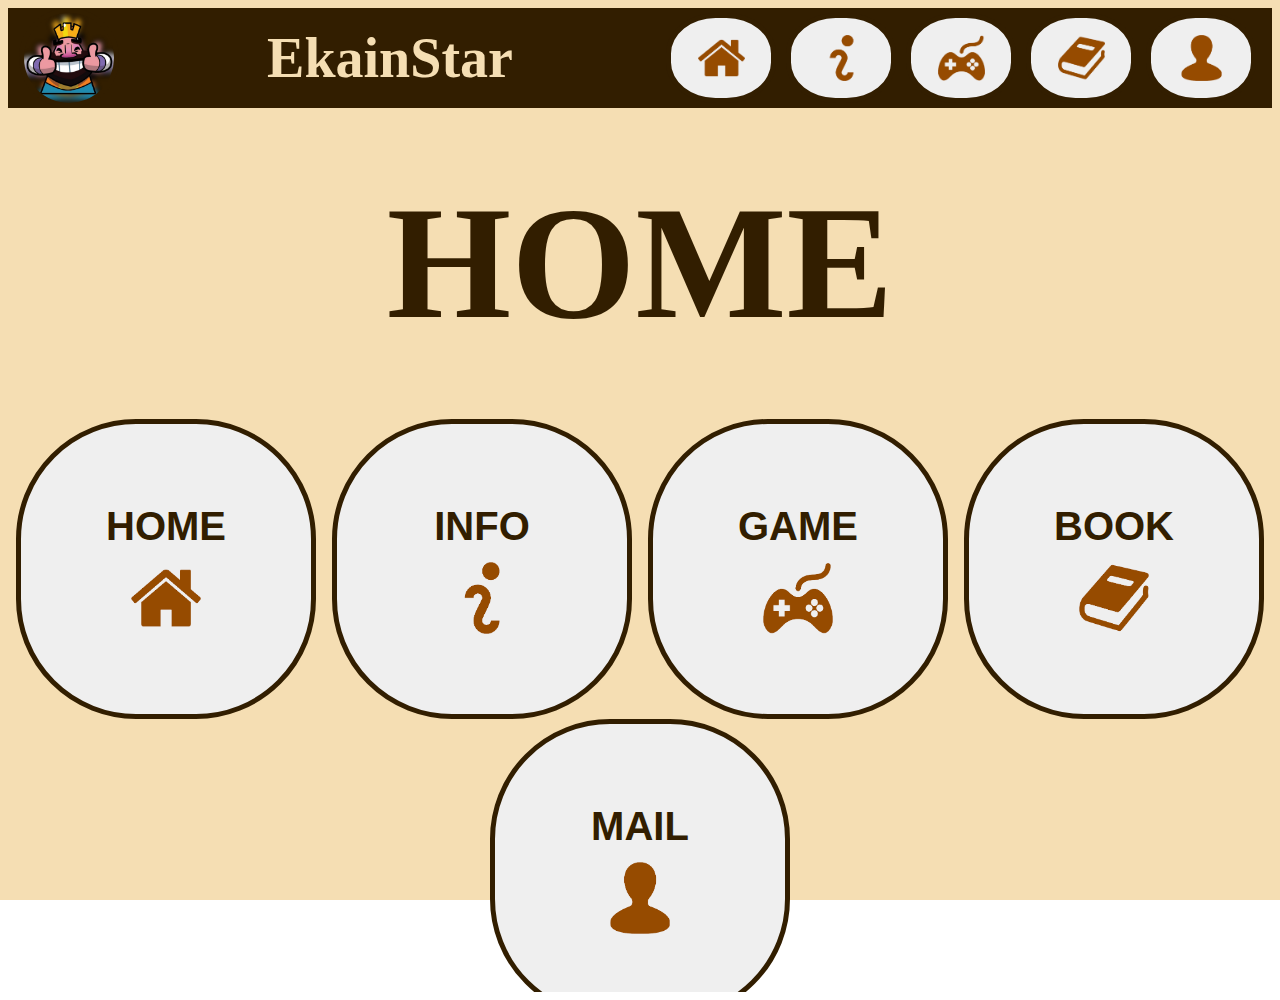
<file: index.html>
<html lang="en">
    <head>
        <title>EkainStar</title>
        <link rel="icon" href="icon.png">
        <link rel="stylesheet" href="StyleSheet.css">
    </head>

    <body>
        <div class="background"></div>
        <header class="header">
            <div class="divIcon">
                <img class="icon" draggable="false" src="icon.png"/>
            </div>

            <div class="divTitle">
                <h1 class="title">EkainStar</h1>
            </div>
                
            <div class="divNav">
                <button onclick="location.href='./'" class="navButton1">
                    <img class="img1" draggable="false" src="home.png"/>
                </button>
                <button onclick="location.href='./info.html'" class="navButton1">
                    <img class="img1" draggable="false" src="info.png"/>
                </button>
                <button onclick="location.href='./game.html'" class="navButton1">
                    <img class="img1" draggable="false" src="game.png"/>
                </button>
                <button onclick="location.href='./book.html'" class="navButton1">
                    <img class="img1" draggable="false" src="book.png"/>
                </button>
                <button onclick="location.href='./mail.html'" class="navButton1">
                    <img class="img1" draggable="false" src="mail.png"/>
                </button>
            </div>
        </header>

        <main class="home">
            <h1 class="homeText">HOME</h1>
            <div class="divButtons">
                <button onclick="location.href='./'" class="navButton2">
                    <h1 class="navText">HOME</h1>
                    <img class="img2" draggable="false" src="home.png"/>
                </button>
                <button onclick="location.href='./info.html'" class="navButton2">
                    <h1 class="navText">INFO</h1>
                    <img class="img2" draggable="false" src="info.png"/>
                </button>
                <button onclick="location.href='./game.html'" class="navButton2">
                    <h1 class="navText">GAME</h1>
                    <img class="img2" draggable="false'" src="game.png"/>
                </button>
                <button onclick="location.href='./book.html'" class="navButton2">
                    <h1 class="navText">BOOK</h1>
                    <img class="img2" draggable="false'" src="book.png"/>
                </button>
                <button onclick="location.href='./mail.html'" class="navButton2">
                    <h1 class="navText">MAIL</h1>
                    <img class="img2" draggable="false'" src="mail.png"/>
                </button>
            </div>
        </main>
        <footer>

        </footer>
    </body>
</html>
</file>
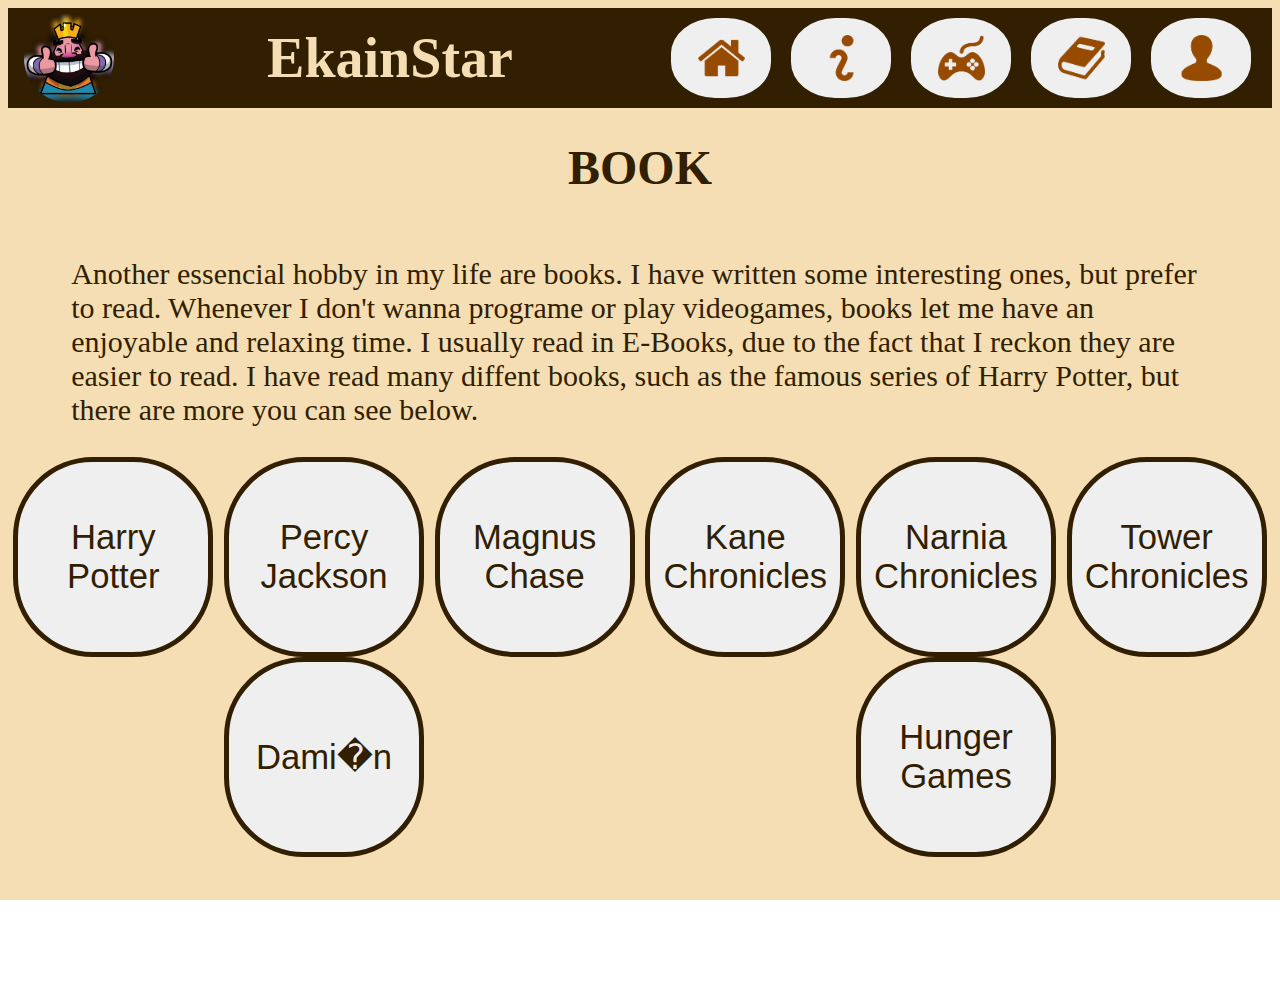
<file: book.html>
<html lang="en">
    <head>
        <title>EkainStar</title>
        <link rel="icon" href="icon.png">
        <link rel="stylesheet" href="StyleSheet.css">
    </head>

    <body>
        <div class="background"></div>
        <header class="header">
            <div class="divIcon">
                <img class="icon" draggable="false" src="icon.png"/>
            </div>

            <div class="divTitle">
                <h1 class="title">EkainStar</h1>
            </div>
                
            <div class="divNav">
                <button onclick="location.href='./'" class="navButton1">
                    <img class="img1" draggable="false" src="home.png"/>
                </button>
                <button onclick="location.href='./info.html'" class="navButton1">
                    <img class="img1" draggable="false" src="info.png"/>
                </button>
                <button onclick="location.href='./game.html'" class="navButton1">
                    <img class="img1" draggable="false" src="game.png"/>
                </button>
                <button onclick="location.href='./book.html'" class="navButton1">
                    <img class="img1" draggable="false" src="book.png"/>
                </button>
                <button onclick="location.href='./mail.html'" class="navButton1">
                    <img class="img1" draggable="false" src="mail.png"/>
                </button>
            </div>
        </header>

        <main class="book">
            <h1 class="booksText">BOOK</h1>
            <div class="divBookPar">
                <p class="firstBookPar">
                    Another essencial hobby in my life are books.
                    I have written some interesting ones, but prefer to read.
                    Whenever I don't wanna programe or play videogames,
                    books let me have an enjoyable and relaxing time.
                    I usually read in E-Books, due to the fact that I reckon they are easier to read.
                    I have read many diffent books, such as the famous series of Harry Potter,
                    but there are more you can see below.
                </p>
            </div>
            <div class="divBooks">
                <button class="bookBut">
                    <p class="bookText">Harry Potter</p>
                </button>
                <button class="bookBut">
                    <p class="bookText">Percy Jackson</p>
                </button>
                <button class="bookBut">
                    <p class="bookText">Magnus Chase</p>
                </button>
                <button class="bookBut">
                    <p class="bookText">Kane Chronicles</p>
                </button>
                <button class="bookBut">
                    <p class="bookText">Narnia Chronicles</p>
                </button>
                <button class="bookBut">
                    <p class="bookText">Tower Chronicles</p>
                </button>
                <button class="bookBut">
                    <p class="bookText">Dami�n</p>
                </button>
                <button class="bookBut">
                    <p class="bookText">Hunger Games</p>
                </button>
            </div>
        </main>
        <footer>
            
        </footer>
    </body>
</html>
</file>
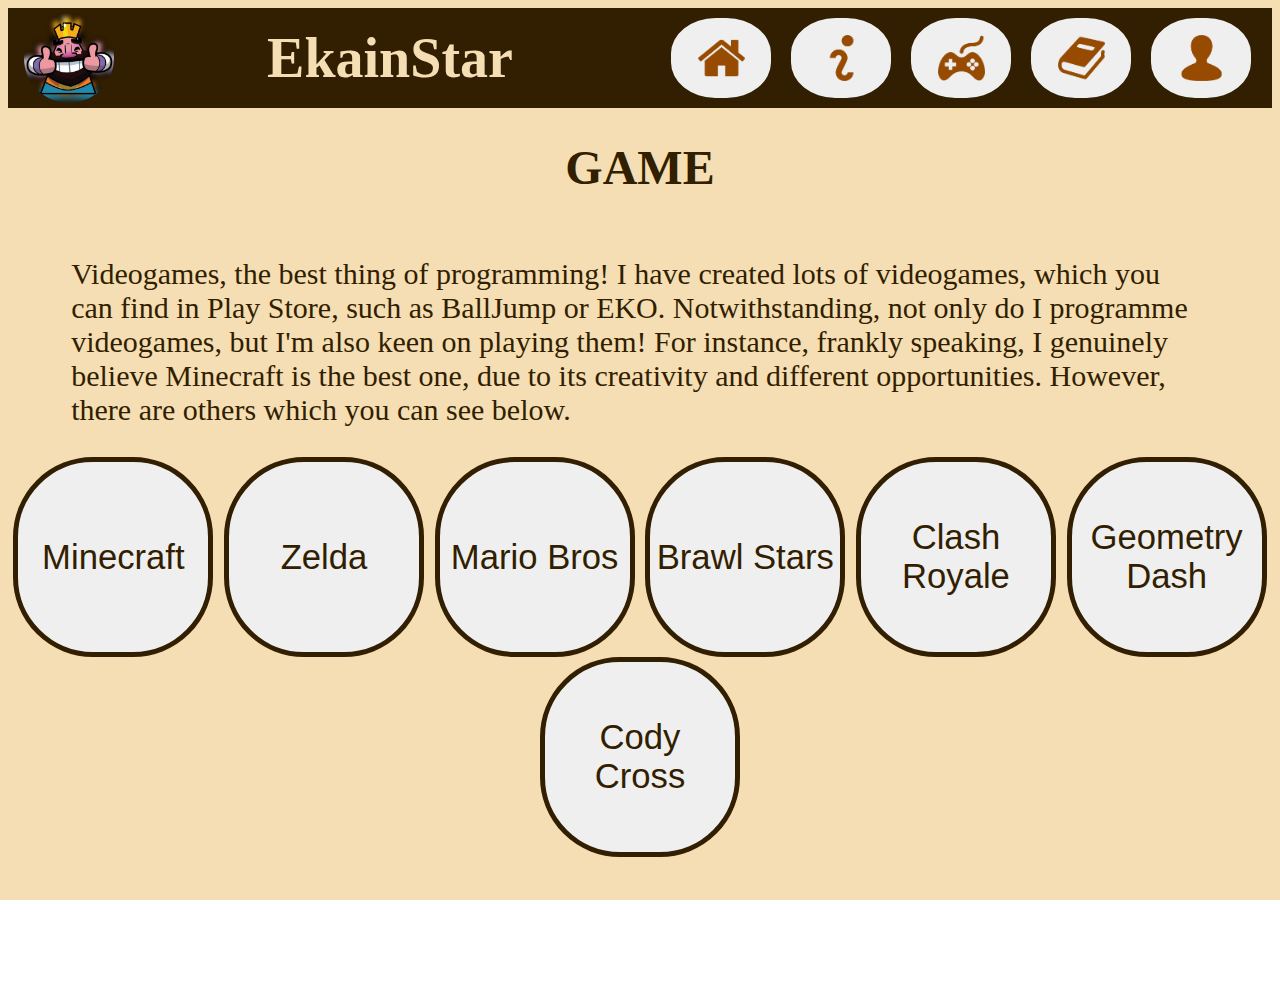
<file: game.html>
<html lang="en">
    <head>
        <title>EkainStar</title>
        <link rel="icon" href="icon.png">
        <link rel="stylesheet" href="StyleSheet.css">
    </head>

    <body>
        <div class="background"></div>
        <header class="header">
            <div class="divIcon">
                <img class="icon" draggable="false" src="icon.png"/>
            </div>

            <div class="divTitle">
                <h1 class="title">EkainStar</h1>
            </div>
                
            <div class="divNav">
                <button onclick="location.href='./'" class="navButton1">
                    <img class="img1" draggable="false" src="home.png"/>
                </button>
                <button onclick="location.href='./info.html'" class="navButton1">
                    <img class="img1" draggable="false" src="info.png"/>
                </button>
                <button onclick="location.href='./game.html'" class="navButton1">
                    <img class="img1" draggable="false" src="game.png"/>
                </button>
                <button onclick="location.href='./book.html'" class="navButton1">
                    <img class="img1" draggable="false" src="book.png"/>
                </button>
                <button onclick="location.href='./mail.html'" class="navButton1">
                    <img class="img1" draggable="false" src="mail.png"/>
                </button>
            </div>
        </header>

        <main class="game">
            <h1 class="gameText">GAME</h1>
            <div class="divGamePar">
                <p class="firstGamePar">
                    Videogames, the best thing of programming!
                    I have created lots of videogames,
                    which you can find in Play Store,
                    such as BallJump or EKO.
                    Notwithstanding, not only do I programme videogames,
                    but I'm also keen on playing them!
                    For instance, frankly speaking, I genuinely believe Minecraft is the best one,
                    due to its creativity and different opportunities.
                    However, there are others which you can see below.
                </p>
            </div>
            <div class="divVideogames">
                <button class="vidBut">
                    <p class="vidText">Minecraft</p>
                </button>
                <button class="vidBut">
                    <p class="vidText">Zelda</p>
                </button>
                <button class="vidBut">
                    <p class="vidText">Mario Bros</p>
                </button>
                <button class="vidBut">
                    <p class="vidText">Brawl Stars</p>
                </button>
                <button class="vidBut">
                    <p class="vidText">Clash Royale</p>
                </button>
                <button class="vidBut">
                    <p class="vidText">Geometry Dash</p>
                </button>
                <button class="vidBut">
                    <p class="vidText">Cody Cross</p>
                </button>
            </div>
        </main>
        <footer>
            
        </footer>
    </body>
</html>
</file>
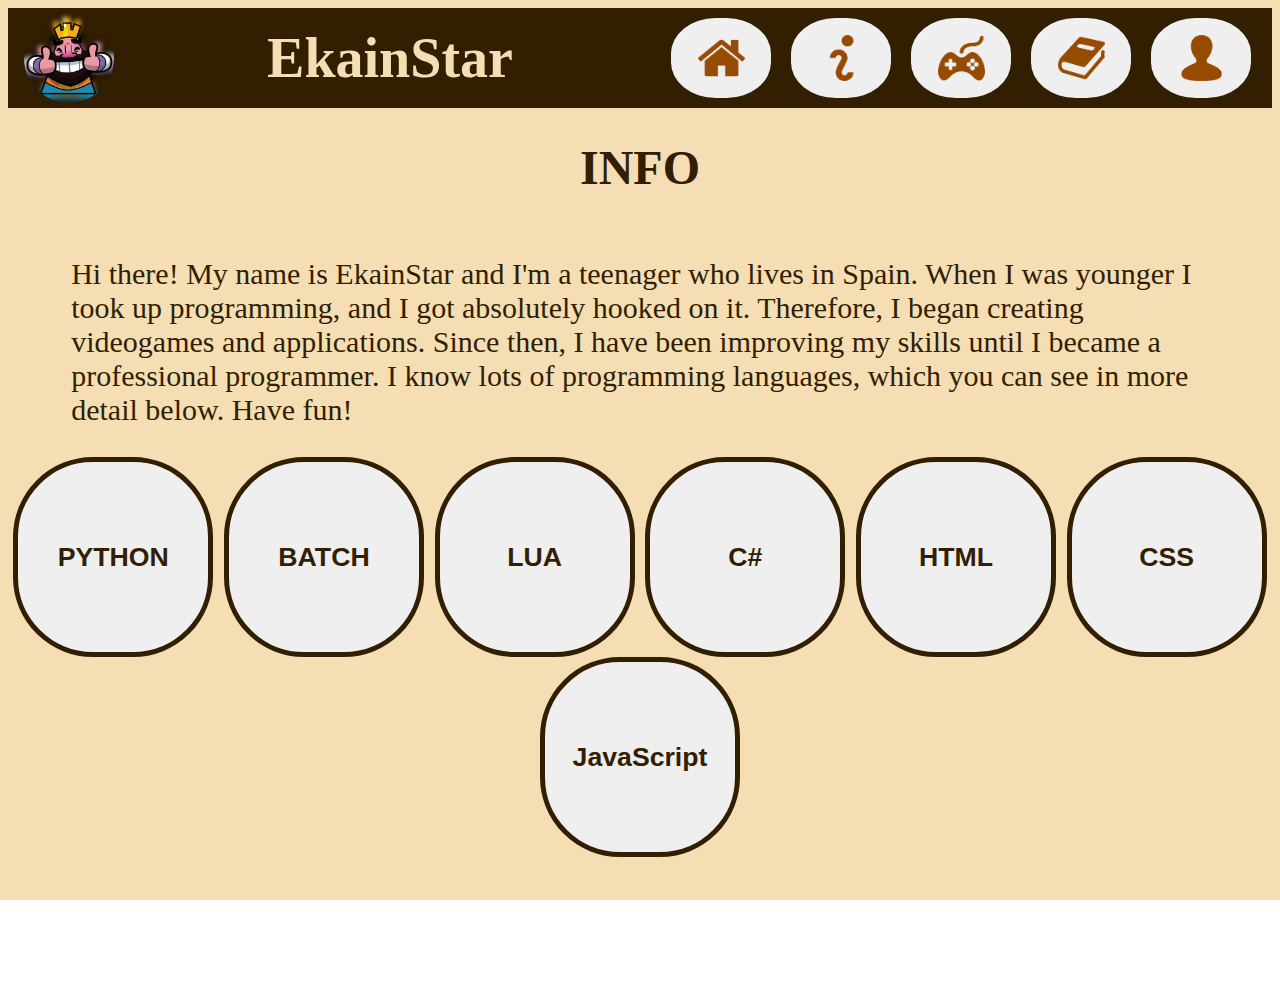
<file: info.html>
<html lang="en">
    <head>
        <title>EkainStar</title>
        <link rel="icon" href="icon.png">
        <link rel="stylesheet" href="StyleSheet.css">
    </head>

    <body>
        <div class="background"></div>
        <header class="header">
            <div class="divIcon">
                <img class="icon" draggable="false" src="icon.png"/>
            </div>

            <div class="divTitle">
                <h1 class="title">EkainStar</h1>
            </div>
                
            <div class="divNav">
                <button onclick="location.href='./'" class="navButton1">
                    <img class="img1" draggable="false" src="home.png"/>
                </button>
                <button onclick="location.href='./info.html'" class="navButton1">
                    <img class="img1" draggable="false" src="info.png"/>
                </button>
                <button onclick="location.href='./game.html'" class="navButton1">
                    <img class="img1" draggable="false" src="game.png"/>
                </button>
                <button onclick="location.href='./book.html'" class="navButton1">
                    <img class="img1" draggable="false" src="book.png"/>
                </button>
                <button onclick="location.href='./mail.html'" class="navButton1">
                    <img class="img1" draggable="false" src="mail.png"/>
                </button>
            </div>
        </header>

        <main class="info">
            <h1 class="infoText">INFO</h1>
            <div class="divInfoPar">
                <p class="firstInfoPar">
                    Hi there! My name is EkainStar and I'm a teenager who lives in Spain.
                    When I was younger I took up programming, and I got absolutely hooked on it.
                    Therefore, I began creating videogames and applications.
                    Since then, I have been improving my skills until I became a professional programmer.
                    I know lots of programming languages, which you can see in more detail below.
                    Have fun!
                </p>
            </div>
            <div class="divProgrammingLanguages">
                <button class="proLanBut">
                    <h1 class="proLanText">PYTHON</h1>
                </button>
                <button class="proLanBut">
                    <h1 class="proLanText">BATCH</h1>
                </button>
                <button class="proLanBut">
                    <h1 class="proLanText">LUA</h1>
                </button>
                <button class="proLanBut">
                    <h1 class="proLanText">C#</h1>
                </button>
                <button class="proLanBut">
                    <h1 class="proLanText">HTML</h1>
                </button>
                <button class="proLanBut">
                    <h1 class="proLanText">CSS</h1>
                </button>
                <button class="proLanBut">
                    <h1 class="proLanText">JavaScript</h1>
                </button>
            </div>
        </main>
        <footer>
            
        </footer>
    </body>
</html>
</file>
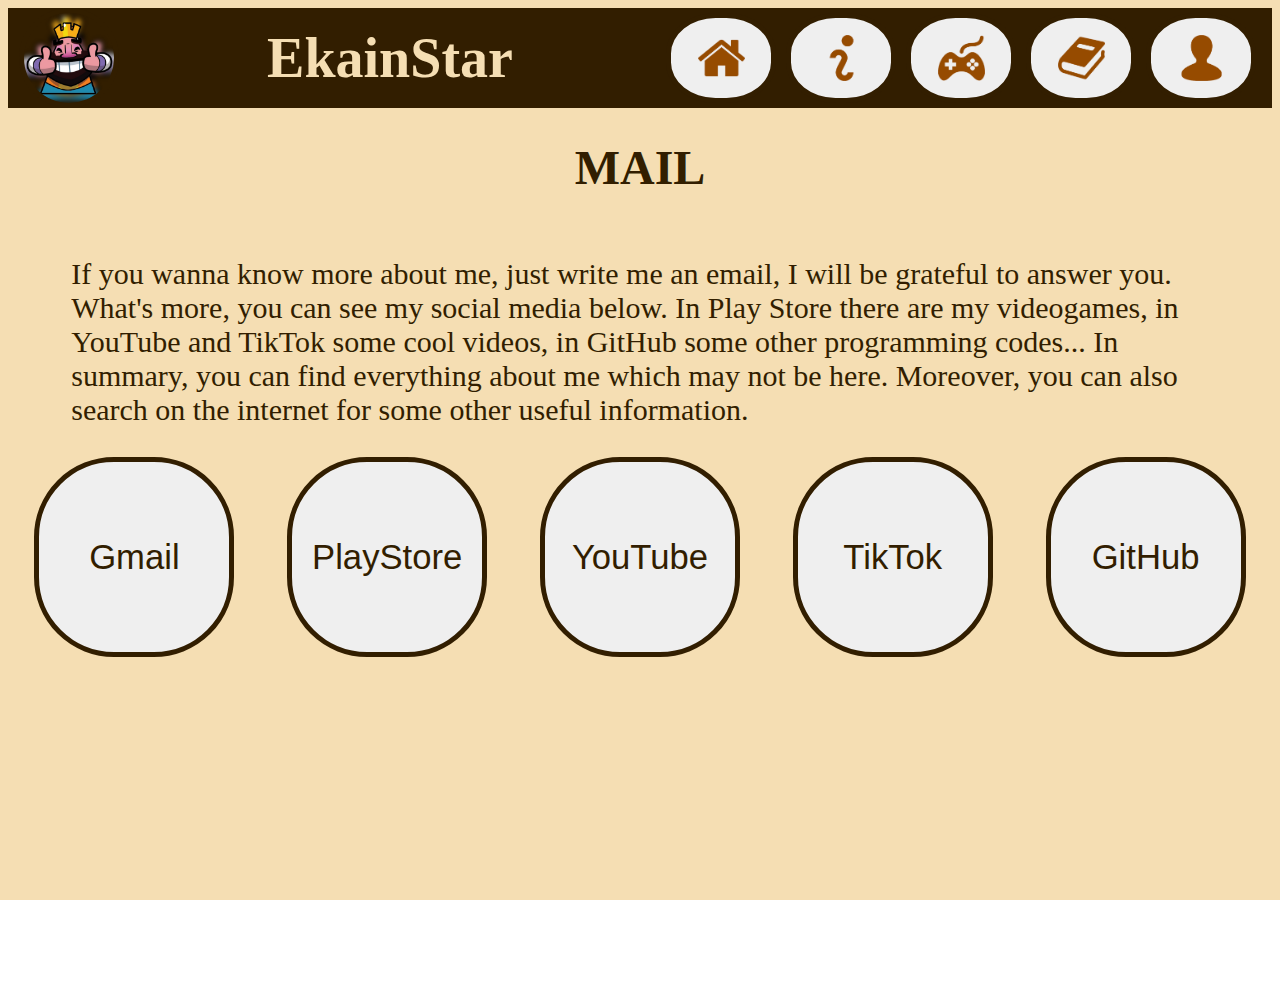
<file: mail.html>
<html lang="en">
    <head>
        <title>EkainStar</title>
        <link rel="icon" href="icon.png">
        <link rel="stylesheet" href="StyleSheet.css">
    </head>

    <body>
        <div class="background"></div>
        <header class="header">
            <div class="divIcon">
                <img class="icon" draggable="false" src="icon.png"/>
            </div>

            <div class="divTitle">
                <h1 class="title">EkainStar</h1>
            </div>
                
            <div class="divNav">
                <button onclick="location.href='./'" class="navButton1">
                    <img class="img1" draggable="false" src="home.png"/>
                </button>
                <button onclick="location.href='./info.html'" class="navButton1">
                    <img class="img1" draggable="false" src="info.png"/>
                </button>
                <button onclick="location.href='./game.html'" class="navButton1">
                    <img class="img1" draggable="false" src="game.png"/>
                </button>
                <button onclick="location.href='./book.html'" class="navButton1">
                    <img class="img1" draggable="false" src="book.png"/>
                </button>
                <button onclick="location.href='./mail.html'" class="navButton1">
                    <img class="img1" draggable="false" src="mail.png"/>
                </button>
            </div>
        </header>

        <main class="mail">
            <h1 class="mailsText">MAIL</h1>
            <div class="divMailPar">
                <p class="firstMailPar">
                    If you wanna know more about me, just write me an email,
                    I will be grateful to answer you. What's more, you can see my social media below.
                    In Play Store there are my videogames,
                    in YouTube and TikTok some cool videos,
                    in GitHub some other programming codes...
                    In summary, you can find everything about me which may not be here.
                    Moreover, you can also search on the internet for some other useful information.
                </p>
            </div>
            <div class="divMails">
                <button class="mailBut">
                    <p class="mailText">Gmail</p>
                </button>
                <button class="mailBut">
                    <p class="mailText">PlayStore</p>
                </button>
                <button class="mailBut">
                    <p class="mailText">YouTube</p>
                </button>
                <button class="mailBut">
                    <p class="mailText">TikTok</p>
                </button>
                <button class="mailBut">
                    <p class="mailText">GitHub</p>
                </button>
            </div>
        </main>
        <footer>
            
        </footer>
    </body>
</html>
</file>
<file: StyleSheet.css>
* {
	cursor: cell;
	user-select: none;
	overflow: hidden;
}

.background {
	z-index: -1;
	left: 0;
	right: 0;
	top: 0;
	bottom: 0;
	position:absolute;
	background-color: wheat;
	width: 100%;
	height: 100%;
}

.header {
	min-height: 100px;
	height: 100px;
	min-width: 1200px;
	width: 100%;
	background-color: #321e00;
	display: flex;
	flex-direction: row;
	justify-content: space-around;
	align-items: center;
}
	.divIcon {
		min-width: 100px;
		width: 100px;
	}
		.icon {
			height: 90%;
			border-radius: 50%;
			border: 5px solid #321e00;
		}
	.divTitle {
		width: 500px;
	}
		.title {
			text-align: center;
			color: wheat;
			font-size: 350%;
			font-weight: bold;
		}
	.divNav {
		min-width: 600px;
		width: 300px;
		height: 100%;
		display: flex;
		flex-direction: row;
		flex-wrap: nowrap;
		justify-content: space-around;
		align-items: center;
	}
		.navButton1 {
			height: 90px;
			min-width: 110px;
			width: 110px;
			border-radius: 45%;
			border: 5px solid #321e00;
		}
			.img1 {
				height: 60%;
			}

.home {
	min-height: 100%;
	height: 100%;
}
	.homeText {
		margin-top: 5%;
		margin-bottom: 5%;
		text-align: center;
		color: #321e00;
		font-size: 1000%;
		font-weight: bold;
	}
	.divButtons {
		display: flex;
		flex-direction: row;
		flex-wrap: wrap;
		justify-content: space-around;
		align-items: center;
	}
		.navButton2 {
			width: 300px;
			height: 300px;
			border-radius: 40%;
			border: 5px solid #321e00;
		}
			.navText {
				text-align: center;
				color: #321e00;
				font-size: 300%;
			}
			.img2 {
				margin-top: -5%;
				margin-bottom: 10%;
				height: 25%;
				width: 25%;
			}

.info {
	min-height: 100%;
	height: 100%;
	display: flex;
	flex-direction: column;
	flex-wrap: nowrap;
	align-items: center;
}
	.infoText {
		text-align: center;
		color: #321e00;
		font-size: 300%;
		font-weight: bold;
	}
	.divInfoPar {
		align-items: center;
		width: 90%;
	}
		.firstInfoPar {
			font-size: 30px;
			color: #321e00;
		}
	.divProgrammingLanguages {
		width: 100%;
		display: flex;
		flex-direction: row;
		flex-wrap: wrap;
		justify-content: space-around;
		align-items: center;
	}
		.proLanBut {
			width: 200px;
			height: 200px;
			border-radius: 40%;
			border: 5px solid #321e00;
		}
			.proLanText {
				text-align: center;
				color: #321e00;
				font-size: 200%;
			}

.game {
	min-height: 100%;
	height: 100%;
	display: flex;
	flex-direction: column;
	flex-wrap: nowrap;
	align-items: center;
}
	.gameText {
		text-align: center;
		color: #321e00;
		font-size: 300%;
		font-weight: bold;
	}
	.divGamePar {
		align-items: center;
		width: 90%;
	}
		.firstGamePar {
			font-size: 30px;
			color: #321e00;
		}
	.divVideogames {
		width: 100%;
		display: flex;
		flex-direction: row;
		flex-wrap: wrap;
		justify-content: space-around;
		align-items: center;
	}
		.vidBut {
			width: 200px;
			height: 200px;
			border-radius: 40%;
			border: 5px solid #321e00;
		}
			.vidText {
				text-align: center;
				color: #321e00;
				font-size: 260%;
			}

.book {
	min-height: 100%;
	height: 100%;
	display: flex;
	flex-direction: column;
	flex-wrap: nowrap;
	align-items: center;
}
	.booksText {
		text-align: center;
		color: #321e00;
		font-size: 300%;
		font-weight: bold;
	}
	.divBookPar {
		align-items: center;
		width: 90%;
	}
		.firstBookPar {
			font-size: 30px;
			color: #321e00;
		}
	.divBooks {
		width: 100%;
		display: flex;
		flex-direction: row;
		flex-wrap: wrap;
		justify-content: space-around;
		align-items: center;
	}
		.bookBut {
			width: 200px;
			height: 200px;
			border-radius: 40%;
			border: 5px solid #321e00;
		}
			.bookText {
				text-align: center;
				color: #321e00;
				font-size: 260%;
			}

.mail {
	min-height: 100%;
	height: 100%;
	display: flex;
	flex-direction: column;
	flex-wrap: nowrap;
	align-items: center;
}
	.mailsText {
		text-align: center;
		color: #321e00;
		font-size: 300%;
		font-weight: bold;
	}
	.divMailPar {
		align-items: center;
		width: 90%;
	}
		.firstMailPar {
			font-size: 30px;
			color: #321e00;
		}
	.divMails {
		width: 100%;
		display: flex;
		flex-direction: row;
		flex-wrap: wrap;
		justify-content: space-around;
		align-items: center;
	}
		.mailBut {
			width: 200px;
			height: 200px;
			border-radius: 40%;
			border: 5px solid #321e00;
		}
			.mailText {
				text-align: center;
				color: #321e00;
				font-size: 260%;
			}
</file>
